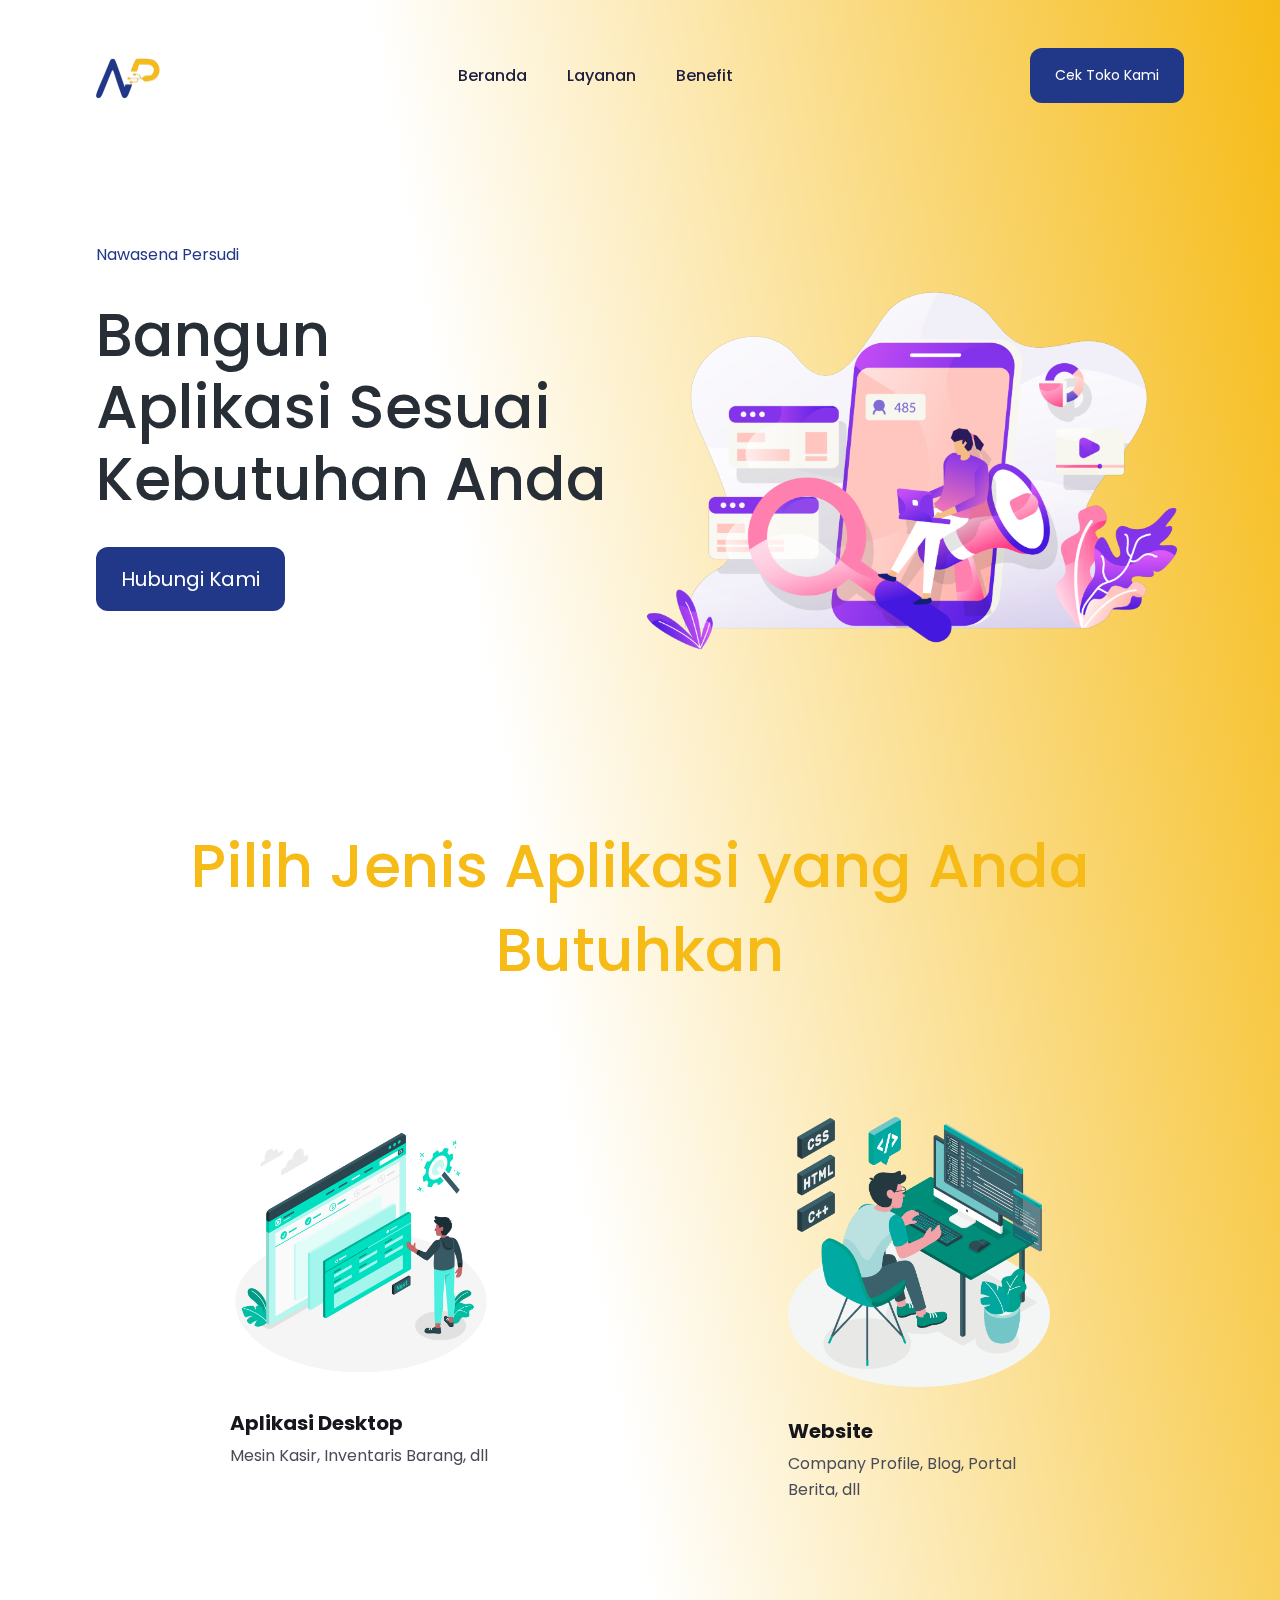
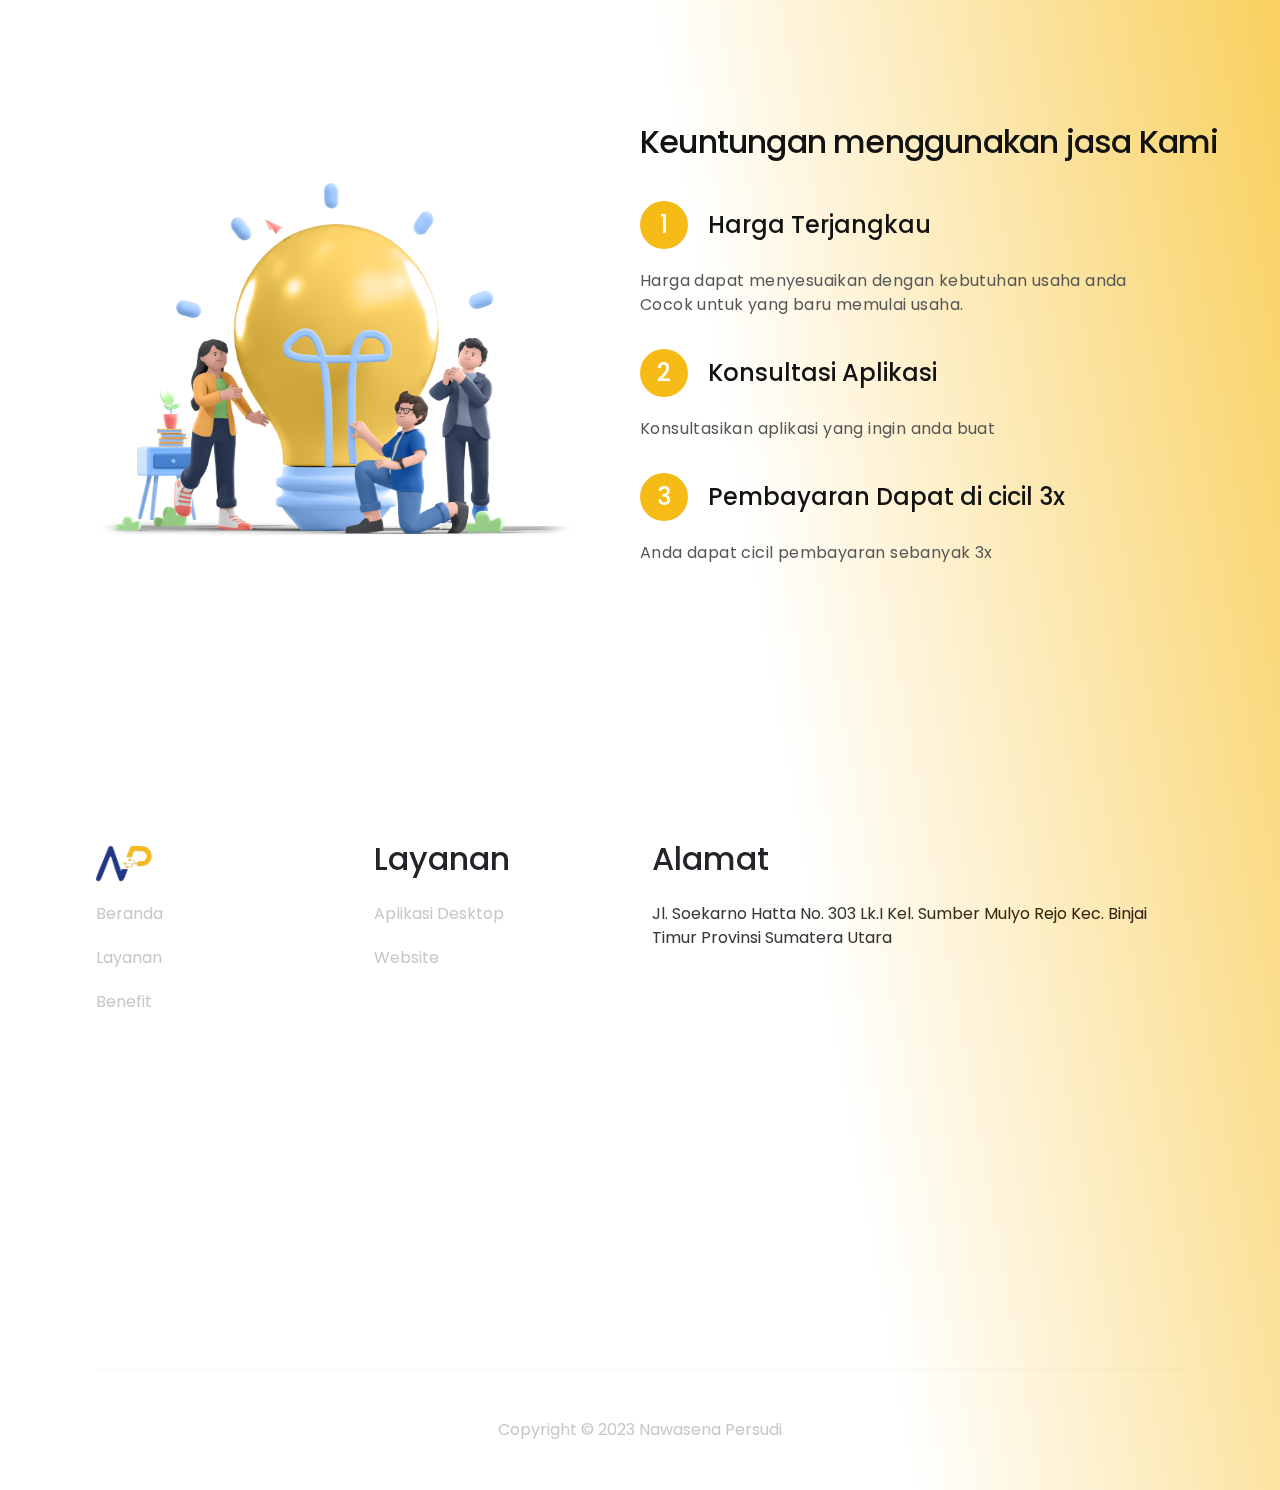
<file: index.html>
<!DOCTYPE html>
<html lang="en">

<head>
    <meta charset="UTF-8">
    <meta http-equiv="X-UA-Compatible" content="IE=edge">
    <meta name="viewport" content="width=device-width, initial-scale=1.0">

    <link rel="icon" href="img/CV NAWASENA Logo.ico">

    <!-- Bootstrap CSS -->
    <link rel="stylesheet" href="bootstrap/css/bootstrap.min.css">
    <link rel="stylesheet" href="https://cdn.jsdelivr.net/npm/bootstrap-icons@1.10.3/font/bootstrap-icons.css">

    <!-- My Style -->
    <link rel="stylesheet" href="css/style.css">
    <title>Nawasena Persudi</title>
</head>

<body>
    <!-- Hero Section -->
    <section class="h-100 w-100" id="home">
        <div class="header-4-1 container-xxl mx-auto p-0 position-relative" style="font-family: 'Poppins', sans-serif">
            <nav class="navbar navbar-expand-lg navbar-light">
                <a href="#home">
                    <img class="nav-logo" src="img/CV NAWASENA Logo.png" alt="Logo Nawasena" />
                </a>
                <button class="navbar-toggler border-0" type="button" data-bs-toggle="modal"
                    data-bs-target="#targetModal-item">
                    <span class="navbar-toggler-icon"></span>
                </button>

                <div class="modal-item modal fade" id="targetModal-item" tabindex="-1" role="dialog"
                    aria-labelledby="targetModalLabel" aria-hidden="true">
                    <div class="modal-dialog" role="document">
                        <div class="modal-content bg-white border-0">
                            <div class="modal-header border-0" style="padding: 2rem; padding-bottom: 0">
                                <a class="modal-title" id="targetModalLabel">
                                    <img class="nav-logo" src="/img/CV NAWASENA Logo.png" alt="Logo Nawasena" />
                                </a>
                                <button type="button" class="btn-close" data-bs-dismiss="modal"
                                    aria-label="Close"></button>
                            </div>
                            <div class="modal-body">
                                <ul class="navbar-nav responsive me-auto mt-2 mt-lg-0">
                                    <li class="nav-item">
                                        <a class="nav-link" href="#home">Beranda</a>
                                    </li>
                                    <li class="nav-item">
                                        <a class="nav-link" href="#layanan">Layanan</a>
                                    </li>
                                    <li class="nav-item">
                                        <a class="nav-link" href="#benefit">Benefit</a>
                                    </li>
                                </ul>
                            </div>
                            <!-- <div class="modal-footer border-0 gap-3">
                                <i class="bi bi-whatsapp"></i>
                            </div> -->
                        </div>
                    </div>
                </div>

                <div class="collapse navbar-collapse" id="navbarTogglerDemo">
                    <ul class="navbar-nav mx-auto mt-2 mt-lg-0">
                        <li class="nav-item">
                            <a class="nav-link" href="#home">Beranda</a>
                        </li>
                        <li class="nav-item">
                            <a class="nav-link" href="#layanan">Layanan</a>
                        </li>
                        <li class="nav-item">
                            <a class="nav-link" href="#benefit">Benefit</a>
                        </li>
                    </ul>

                    <a href="Store/index.html"
                        class="btn btn-sm d-inline-flex align-items-center mb-md-0 btn-hubungi text-white"
                        target="_blank">
                        Cek Toko Kami
                    </a>
                    <!-- <div class="gap-3">
                        <i class="bi bi-whatsapp"></i>
                    </div> -->
                </div>
            </nav>

            <div>
                <div class="mx-auto d-flex flex-lg-row align-items-lg-center flex-column hero">
                    <!-- Left Column -->
                    <div
                        class="left-column d-flex flex-lg-grow-1 flex-column align-items-lg-start text-lg-start align-items-center text-center">
                        <p class="text-caption">Nawasena Persudi</p>
                        <h1 class="title-text-big">
                            Bangun<br class="d-lg-block d-none" />
                            Aplikasi Sesuai Kebutuhan Anda
                        </h1>
                        <div
                            class="d-flex flex-sm-row flex-column align-items-center mx-lg-0 mx-auto justify-content-center gap-3">
                            <a href="https://wa.link/7kf3m7" target="_blank"
                                class="btn d-inline-flex align-items-center mb-md-0 btn-hubungi text-white fs-5">
                                Hubungi Kami
                            </a>

                        </div>
                    </div>
                    <!-- Right Column -->
                    <div class="right-column text-center d-flex justify-content-lg-end justify-content-center pe-0">
                        <img id="img-fluid" class="img-hero" src="img/hero-image.png" alt="Gambar Nawasena" />
                    </div>
                </div>
            </div>
        </div>
    </section>
    <!-- Akhir Hero Section -->

    <!-- Layanan -->
    <section class="layanan" id="layanan">
        <div class="container">
            <div class="row mx-0 text-center d-block">
                <div class="headline">
                    <span class="cl-light-blue font-red-hat-display">Pilih Jenis Aplikasi yang Anda Butuhkan</span>
                </div>
            </div>
            <div class="value row mx-0 d-flex justify-content-center justify-content-md-around">
                <div class="card">
                    <div class="card-body p-0">
                        <img src="img/Desktop.png" alt="Desktop" class="img-fluid">
                        <div class="card-desc">
                            <h4 class="card-title">Aplikasi Desktop</h4>
                            <p class="card-text">Mesin Kasir, Inventaris Barang, dll
                            </p>
                        </div>
                    </div>
                </div>
                <div class="card">
                    <div class="card-body p-0">
                        <img src="img/Web.png" alt="Web" class="img-fluid">
                        <div class="card-desc">
                            <h4 class="card-title">Website</h4>
                            <p class="card-text">Company Profile, Blog, Portal Berita, dll
                            </p>
                        </div>
                    </div>
                </div>
            </div>
        </div>
    </section>
    <!-- Akhir Layanan -->


    <!-- Benefit -->
    <section class="h-100 w-100" id="benefit">
        <div class="content-3-1 container-xxl mx-auto position-relative">
            <div class="d-flex flex-lg-row flex-column align-items-center">
                <!-- Left Column -->
                <div class="img-hero text-center justify-content-center d-flex">
                    <img id="hero" class="img-fluid" src="img/benefit-image.png" alt="Image Benefit" />
                </div>

                <!-- Right Column -->
                <div
                    class="right-column d-flex flex-column align-items-lg-start align-items-center text-lg-start text-center">
                    <h2 class="title-text">Keuntungan menggunakan jasa Kami</h2>
                    <ul class="p-0 m-0">
                        <li class="list-unstyled" style="margin-bottom: 2rem">
                            <h4
                                class="title-caption d-flex flex-lg-row flex-column align-items-center justify-content-lg-start justify-content-center">
                                <span class="circle text-white d-flex align-items-center justify-content-center">
                                    1
                                </span>
                                Harga Terjangkau
                            </h4>
                            <p class="text-caption">
                                Harga dapat menyesuaikan dengan kebutuhan usaha anda<br class="d-sm-inline d-none" />
                                Cocok untuk yang baru memulai usaha.
                            </p>
                        </li>
                        <li class="list-unstyled" style="margin-bottom: 2rem">
                            <h4
                                class="title-caption d-flex flex-lg-row flex-column align-items-center justify-content-lg-start justify-content-center">
                                <span class="circle text-white d-flex align-items-center justify-content-center">
                                    2
                                </span>
                                Konsultasi Aplikasi
                            </h4>
                            <p class="text-caption">
                                Konsultasikan aplikasi yang ingin anda buat
                            </p>
                        </li>
                        <li class="list-unstyled" style="margin-bottom: 4rem">
                            <h4
                                class="title-caption d-flex flex-lg-row flex-column align-items-center justify-content-lg-start justify-content-center">
                                <span class="circle text-white d-flex align-items-center justify-content-center">
                                    3
                                </span>
                                Pembayaran Dapat di cicil 3x
                            </h4>
                            <p class="text-caption">
                                Anda dapat cicil pembayaran sebanyak 3x
                            </p>
                        </li>
                    </ul>
                </div>
            </div>
        </div>
    </section>
    <!-- Akhir Benefit -->

    <!-- Footer -->
    <section class="h-100 w-100">
        <div class="footer-2-1 container-xxl mx-auto position-relative p-0">
            <div class="list-footer">
                <div class="row gap-md-0 gap-3">
                    <div class="col-lg-3 col-md-6">
                        <div class="">
                            <div class="list-space">
                                <img class="footer-logo" src="img/CV NAWASENA Logo.png" alt="" />
                            </div>
                            <nav class="list-unstyled">
                                <li class="list-space">
                                    <a href="#home" class="list-menu">Beranda</a>
                                </li>
                                <li class="list-space">
                                    <a href="#layanan" class="list-menu">Layanan</a>
                                </li>
                                <li class="list-space">
                                    <a href="#benefit" class="list-menu">Benefit</a>
                                </li>
                            </nav>
                        </div>
                    </div>
                    <div class="col-lg-3 col-md-6">
                        <h2 class="footer-text-title">Layanan</h2>
                        <nav class="list-unstyled">
                            <li class="list-space">
                                <a href="#layanan" class="list-menu">Aplikasi Desktop</a>
                            </li>
                            <li class="list-space">
                                <a href="#layanan" class="list-menu">Website</a>
                            </li>
                        </nav>
                    </div>

                    <div class="col-lg-6 col-md-10">
                        <h2 class="footer-text-title">Alamat</h2>

                        <p class="list-menu blend-color">Jl. Soekarno Hatta No. 303 Lk.I Kel. Sumber Mulyo Rejo Kec.
                            Binjai Timur
                            Provinsi Sumatera Utara</p>
                        <iframe
                            src="https://www.google.com/maps/embed?pb=!1m16!1m12!1m3!1d3981.9074963641815!2d98.51346881155649!3d3.608641299219307!2m3!1f0!2f0!3f0!3m2!1i1024!2i768!4f13.1!2m1!1sJl.%20Soekarno%20Hatta%20No.%20303%20Lk.I%20Kel.%20Sumber%20Mulyo%20Rejo%20Kec.%20Binjai%20Timur%20Provinsi%C2%A0Sumatera%C2%A0Utara!5e0!3m2!1sid!2sid!4v1675395310993!5m2!1sid!2sid"
                            width="600" height="300" style="border:0;" allowfullscreen="" loading="lazy"
                            referrerpolicy="no-referrer-when-downgrade" class="width-map"></iframe>

                    </div>
                </div>
            </div>

            <div class="border-color info-footer">
                <div class="">
                    <hr class="hr" />
                </div>
                <div
                    class="mx-auto d-flex flex-column flex-lg-row align-items-center justify-content-lg-center footer-info-space gap-4">
                    <div class="d-flex flex-lg-row flex-column align-items-center justify-content-center">
                        <p style="margin: 0">Copyright © 2023 Nawasena Persudi</p>
                    </div>
                </div>
            </div>
        </div>
    </section>

    <!-- Akhir Footer -->

    <script src="bootstrap/js/bootstrap.bundle.min.js"></script>
</body>

</html>
</file>
<file: css/style.css>
@import url("https://fonts.googleapis.com/css2?family=Poppins:ital,wght@0,100;0,200;0,300;0,400;0,500;0,600;0,700;0,800;0,900;1,100;1,200;1,300;1,400;1,500;1,600;1,700;1,800;1,900&display=swap");

* {
    box-sizing: border-box;
    padding: 0;
    margin: 0;
    font-family: Poppins, sans-serif;
}

body {
    background-image: linear-gradient(80deg, white 50%, #F6BB16);
}

.blend-color {
    mix-blend-mode: difference;
}



.width-map {
    width: 100%;
}

.nav-link {
    font-weight: 500;
    transition: all .3s ease-in-out;
}

.nav-link:hover {
    transform: scale(1.2);
}

.nav-logo {
    width: 4rem;
}

.footer-logo {
    width: 3.5rem;
}

.modal-body {
    padding: 2rem;
    padding-top: 0;
    padding-bottom: 0
}

.bi-whatsapp {
    color: green;
    font-size: 1.5rem;
    font-weight: 300;
}

button span .bi-whatsapp {
    margin-left: 1rem;
    color: white;
}

.modal-footer {
    padding: 2rem;
    padding-top: 0.75rem
}

.img-hero {
    width: 100%;
}

.header-4-1 .modal-item.modal {
    top: 2rem;
}

.header-4-1 .navbar,
.header-4-1 .hero {
    padding: 3rem 2rem;
}

.header-4-1 .navbar-light .navbar-nav .nav-link {
    font: 300 18px/1.5rem;
    color: #1d1e3c;
    transition: 0.3s;
}

.header-4-1 .navbar-light .navbar-nav .nav-link:hover {
    font: 600 18px/1.5rem;
    color: #1d1e3c;
    transition: 0.3s;
}

.header-4-1 .navbar-light .navbar-nav .active>.nav-link,
.header-4-1 .navbar-light .navbar-nav .nav-link.active,
.header-4-1 .navbar-light .navbar-nav .nav-link.show,
.header-4-1 .navbar-light .navbar-nav .show>.nav-link {
    font-weight: 600;
    transition: 0.3s;
}

.header-4-1 .navbar-light .navbar-toggler-icon {
    background-image: url("data:image/svg+xml,%3csvg xmlns='http://www.w3.org/2000/svg' width='30' height='30' viewBox='0 0 30 30'%3e%3cpath stroke='rgba(0, 0, 0, 1)' stroke-linecap='round' stroke-miterlimit='10' stroke-width='2' d='M4 7h22M4 15h22M4 23h22'/%3e%3c/svg%3e");
}

.header-4-1 .btn:focus,
.header-4-1 .btn:active {
    outline: none !important;
}

.header-4-1 .btn-fill {
    font: 600 18px/normal;
    background-color: #ff7c57;
    border-radius: 12px;
    padding: 12px 32px;
    transition: 0.3s;
}

.header-4-1 .btn-fill:hover {
    --tw-shadow: 0 10px 15px -3px rgba(0, 0, 0, 0.1),
        0 4px 6px -2px rgba(0, 0, 0, 0.05);
    box-shadow: var(--tw-ring-offset-shadow, 0 0 #0000),
        var(--tw-ring-shadow, 0 0 #0000), var(--tw-shadow);
    transition: 0.3s;
}

.header-4-1 .btn-no-fill {
    font: 300 18px/1.75rem;
    color: #1d1e3c;
    padding: 12px 32px;
    transition: 0.3s;
}

.header-4-1 .modal-item .modal-dialog .modal-content {
    border-radius: 8px;
}

.header-4-1 .responsive li a {
    padding: 1rem;
}

.header-4-1 .text-caption {
    font: 600 0.875rem/1.625;
    margin-bottom: 2rem;
    color: #213888;
}

.header-4-1 .left-column {
    margin-bottom: 2.75rem;
    width: 100%;
}

.header-4-1 .right-column {
    width: 100%;
}

.header-4-1 .title-text-big {
    font: 600 2.25rem/2.5rem;
    margin-bottom: 2rem;
    color: #272e35;
}

.header-4-1 .btn-hubungi {
    font: 600 1rem/1.5rem;
    padding: 1rem 1.5rem;
    border-radius: 0.75rem;
    background-color: #213888;
    transition: 0.3s;
}

.header-4-1 .btn-hubungi:hover {
    --tw-shadow: 0 10px 15px -3px rgba(0, 0, 0, 0.1),
        0 4px 6px -2px rgba(0, 0, 0, 0.05);
    box-shadow: var(--tw-ring-offset-shadow, 0 0 #0000),
        var(--tw-ring-shadow, 0 0 #0000), var(--tw-shadow);
    transition: 0.3s;
}

.header-4-1 .btn-outline {
    font: 400 1rem/1.5rem;
    border: 1px solid #555b61;
    color: #555b61;
    padding: 1rem 1.5rem;
    border-radius: 0.75rem;
    background-color: transparent;
    transition: 0.3s;
}

.header-4-1 .btn-outline:hover {
    border: 1px solid #213888;
    color: #213888;
    transition: 0.3s;
}

.header-4-1 .btn-outline:hover div path {
    fill: #213888;
    transition: 0.3s;
}

@media (min-width: 576px) {
    .header-4-1 .modal-item .modal-dialog {
        max-width: 95%;
        border-radius: 12px;
    }

    .header-4-1 .navbar {
        padding: 3rem 2rem;
    }

    .header-4-1 .hero {
        padding: 3rem 2rem 5rem;
    }

    .header-4-1 .title-text-big {
        font-size: 3rem;
        line-height: 1.2;
    }
}

@media (min-width: 768px) {
    .header-4-1 .navbar {
        padding: 3rem 4rem;
    }

    .header-4-1 .hero {
        padding: 3rem 4rem 5rem;
    }

    .header-4-1 .left-column {
        margin-bottom: 3rem;
    }
}

@media (min-width: 992px) {
    .header-4-1 .navbar-expand-lg .navbar-nav .nav-link {
        padding-right: 1.25rem;
        padding-left: 1.25rem;
    }

    .header-4-1 .navbar {
        padding: 3rem 6rem;
    }

    .header-4-1 .hero {
        padding: 3rem 6rem 5rem;
    }

    .header-4-1 .left-column {
        width: 50%;
        margin-bottom: 0;
    }

    .header-4-1 .right-column {
        width: 50%;
    }

    .header-4-1 .title-text-big {
        font-size: 3.75rem;
        line-height: 1.2;
    }

}


/* Benefit Section */

.content-3-1 .btn:focus,
.content-3-1 .btn:active {
    outline: none !important;
}

.content-3-1 {
    padding: 5rem 2rem;
}

.content-3-1 .img-hero {
    width: 100%;
    margin-bottom: 3rem;
}

.content-3-1 .right-column {
    width: 100%;
}

.content-3-1 .title-text {
    font: 600 1.875rem/2.25rem;
    margin-bottom: 2.5rem;
    letter-spacing: -0.025em;
    color: #121212;
}

.content-3-1 .title-caption {
    font: 500 1.5rem/2rem;
    margin-bottom: 1.25rem;
    color: #121212;
}

.content-3-1 .circle {
    font: 500 1.25rem/1.75rem;
    height: 3rem;
    width: 3rem;
    margin-bottom: 1.25rem;
    border-radius: 9999px;
    background-color: #F6BB16;
}

.content-3-1 .text-caption {
    font: 400 1rem/1.75rem;
    letter-spacing: 0.025em;
    color: #565656;
}





@media (min-width: 768px) {
    .content-3-1 .title-text {
        font: 600 2.25rem/2.5rem;
    }
}

@media (min-width: 992px) {
    .content-3-1 .img-hero {
        width: 50%;
        margin-bottom: 0;
    }

    .content-3-1 .right-column {
        width: 50%;
    }

    .content-3-1 .circle {
        margin-right: 1.25rem;
        margin-bottom: 0;
    }
}


/* Jenis App Section */


body ::-webkit-input-placeholder {
    color: #989DB1 !important;
}

body :-ms-input-placeholder {
    color: #989DB1 !important;
}

body ::-ms-input-placeholder {
    color: #989DB1 !important;
}

body ::placeholder {
    color: #989DB1 !important;
}

body .font-red-hat-display {
    font-weight: 500;

}

body .cl-light-blue {
    color: #F6BB16;
}

body .layanan {
    z-index: 10 !important;
    position: relative;
    padding-top: 90px;
    padding-bottom: 90px;
}

body .layanan .headline {
    font-weight: 700 !important;
    font-size: 60px;
    line-height: 140%;
    color: #16171C;
}

@media screen and (max-width: 768px) {
    body .layanan .headline {
        font-size: 44px;
        line-height: 60px !important;
    }
}

body .layanan .card {
    background: transparent;
    width: 286px;
    border: none;
    margin-top: 125px;
}

@media screen and (max-width: 768px) {
    body .layanan .card {
        margin-top: 80px;
    }
}

body .layanan .card-desc {
    margin-top: 32px;
}

body .layanan .card-title {
    font-weight: 700;
    font-size: 20px;
    line-height: 24px;
    color: #16171C;
}

body .layanan .card-text {
    font-weight: 400;
    font-size: 16px;
    line-height: 160%;
    color: #494C57;
}

/* Footer */
.footer-2-1 .list-space {
    margin-bottom: 1.25rem;
}

.footer-2-1 .footer-text-title {
    font: 600 1.5rem;
    margin-bottom: 1.5rem;
}

.footer-2-1 .list-menu {
    color: #c7c7c7;
    text-decoration: none !important;
}

.footer-2-1 .list-menu:hover {
    color: #555252;
}

.footer-2-1 hr.hr {
    margin: 0;
    border: 0;
    border-top: 1px solid rgba(0, 0, 0, 0.1);
}

.footer-2-1 .border-color {
    color: #c7c7c7;
}

.footer-2-1 .footer-link {
    color: #c7c7c7;
}

.footer-2-1 .footer-link:hover {
    color: #555252;
}

.footer-2-1 .social-media-c:hover circle,
.footer-2-1 .social-media-p:hover path {
    fill: #555252;
}

.footer-2-1 .footer-info-space {
    padding-top: 3rem;
}

.footer-2-1 .list-footer {
    padding: 5rem 1rem 3rem 1rem;
}

.footer-2-1 .info-footer {
    padding: 0 1rem 3rem;
}

@media (min-width: 576px) {
    .footer-2-1 .list-footer {
        padding: 5rem 2rem 3rem 2rem;
    }

    .footer-2-1 .info-footer {
        padding: 0 2rem 3rem;
    }
}

@media (min-width: 768px) {
    .footer-2-1 .list-footer {
        padding: 5rem 4rem 6rem 4rem;
    }

    .footer-2-1 .info-footer {
        padding: 0 4rem 3rem;
    }
}

@media (min-width: 992px) {
    .footer-2-1 .list-footer {
        padding: 5rem 6rem 6rem 6rem;
    }

    .footer-2-1 .info-footer {
        padding: 0 6rem 3rem;
    }
}
</file>
